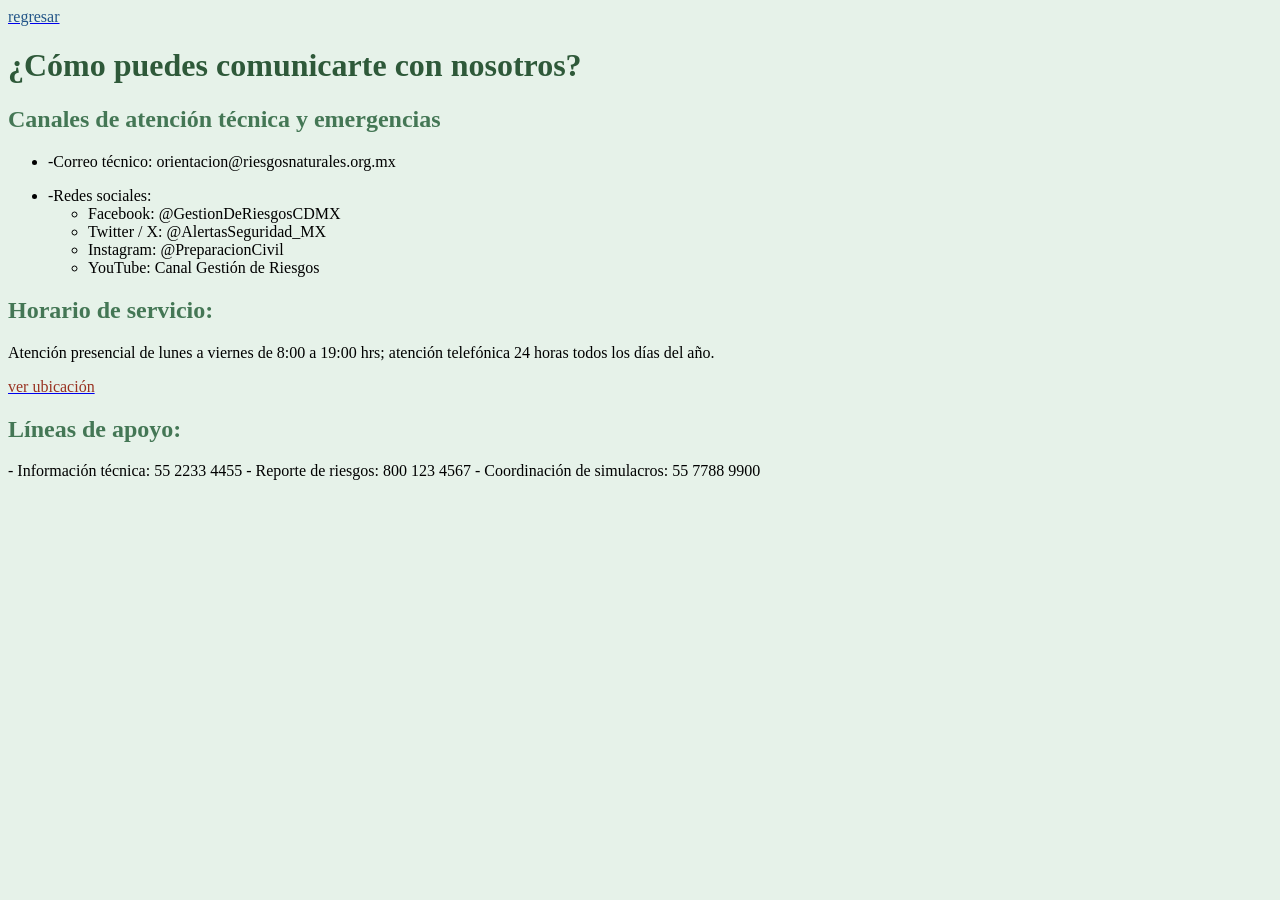
<file: img/contactanos2.html>
<!DOCTYPE html>
<html lang="es">
<head>
  <meta http-equiv="CONTENT-TYPE" content="text/html; charset=UTF-8">
  <title>contáctanos</title>
  <style>
  body{background-color:#E6F2E9;}
  h1{color:#2E5939;}
  h2{color:#447755;}
  p2{color:#225588;}
  p3{color:#993322;}
  </style>
</head>
<header><a href="https://angelgarcia134690-gif.github.io/desastres-naturales.prevencion/"><p2>regresar</p2></a></header>
<body>
  <h1>¿Cómo puedes comunicarte con nosotros?</h1>
  <h2>Canales de atención técnica y emergencias</h2>
<ul><p><li>-Correo técnico: orientacion@riesgosnaturales.org.mx</li></p>
  <p><li>-Redes sociales:</li>
      <ul>
        <li>Facebook: @GestionDeRiesgosCDMX</li>
        <li>Twitter / X: @AlertasSeguridad_MX</li>
        <li>Instagram: @PreparacionCivil</li>
        <li>YouTube: Canal Gestión de Riesgos</li>
      </ul>
  </p></ul>  

  <h2>Horario de servicio:</h2> 
  <p>Atención presencial de lunes a viernes de 8:00 a 19:00 hrs; atención telefónica 24 horas todos los días del año.</p>
<a href="ubicanos.html"><p3>ver ubicación</p3></a>

<h2>Líneas de apoyo:</h2> 
  - Información técnica: 55 2233 4455  
  - Reporte de riesgos: 800 123 4567  
  - Coordinación de simulacros: 55 7788 9900  
</body>
</html>
</file>
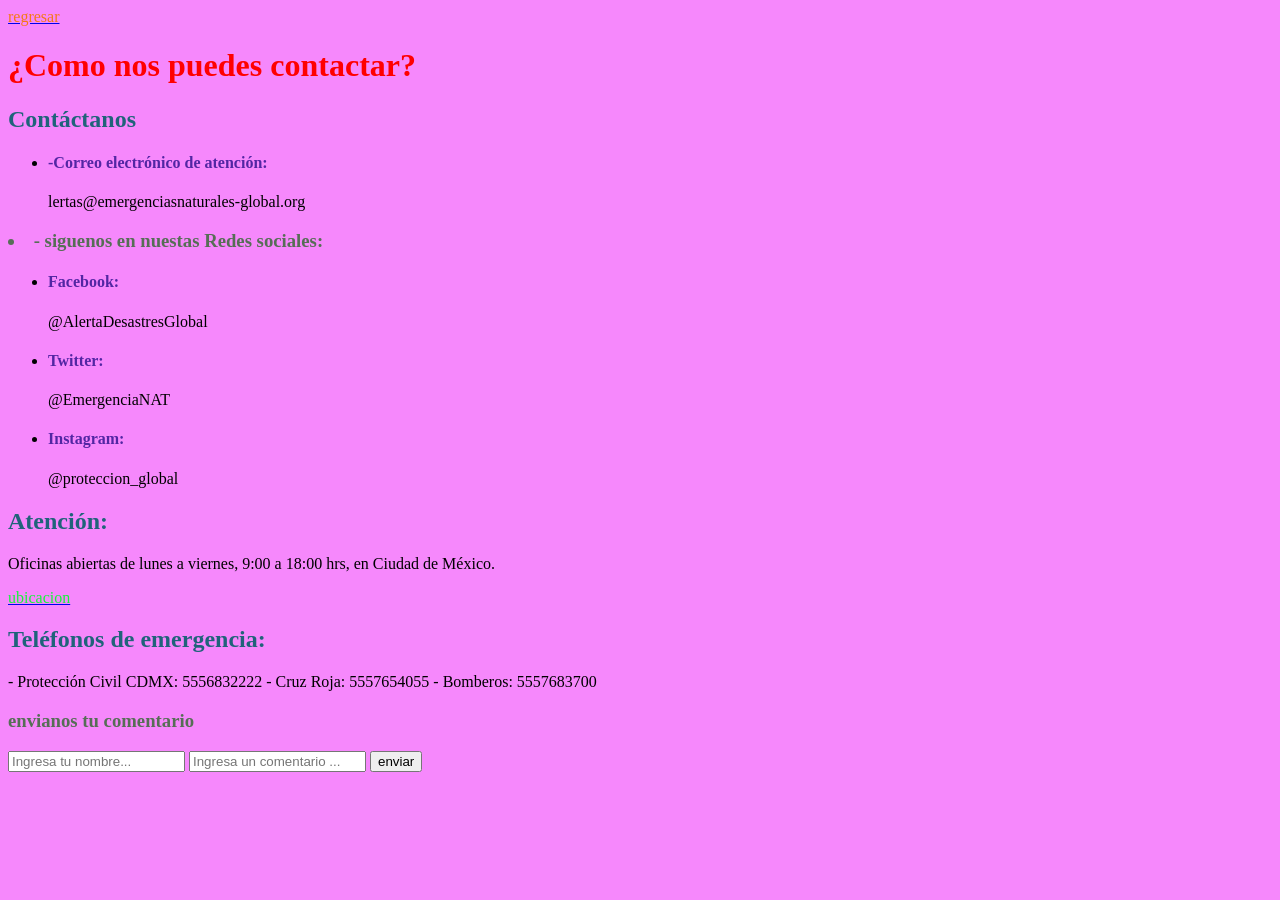
<file: img/contáctanos.html>
<!DOCTYPE html>
<html lang="es">
<head>
  <meta http-equiv="CONTENT-TYPE" content="text/html; charset=UTF-8">
  <title>contactanos</title>
  <style>
  body{background-color:#F688FC}
  p2{color:white;}
  h1{color:red;}
  h2{color:#20637A;}
  p2{color:#F57716;}
  p3{color:#16F53B;}
  h3{color:#566E56;}
  h4{color:#5226A3;}
  </style>
</head>
<header><a href="https://angelgarcia134690-gif.github.io/desastres-naturales.prevencion/"><p2>regresar</p2></a></header>
<body>
  <h1>
 ¿Como nos puedes contactar?
  </h1>
  <h2>Contáctanos</h2>
<ul><p><li><h4>-Correo electrónico de atención:</h4>lertas@emergenciasnaturales-global.org </li></p></ul>
  <h3><p><li>- siguenos en nuestas Redes sociales:</li></p></h3>
<ul><p><li><h4>Facebook:</h4>@AlertaDesastresGlobal</p></li>
  <p><li><h4>Twitter:</h4>@EmergenciaNAT</li></p>
  <p><li><h4>Instagram:</h4>@proteccion_global</li></p></ul>  

  <h2>Atención:</h2> Oficinas abiertas de lunes a viernes, 9:00 a 18:00 hrs, en Ciudad de México.</p>
<a href="ubicanos.html"><p3>ubicacion</p3></a>
<h2>Teléfonos de emergencia:</h2> 
  - Protección Civil CDMX: 5556832222  
  - Cruz Roja: 5557654055  
  - Bomberos: 5557683700  
  <section class="suscripcion">
    <div class="contenedor">
        <h3>envianos tu comentario</h3>
        <form action="https://formspree.io/f/xwvdvwag" method="post">
            <input type="text" name="nombre" placeholder="Ingresa tu nombre..." required>
              <input type="text" name="comentario" placeholder="Ingresa un comentario ..." required>
            <input type="submit" name="valor" value="enviar">
        </form>
    </div>
</section> <!-- FIN SUSCRIPCIÓN -->
</body>
</html>
</file>
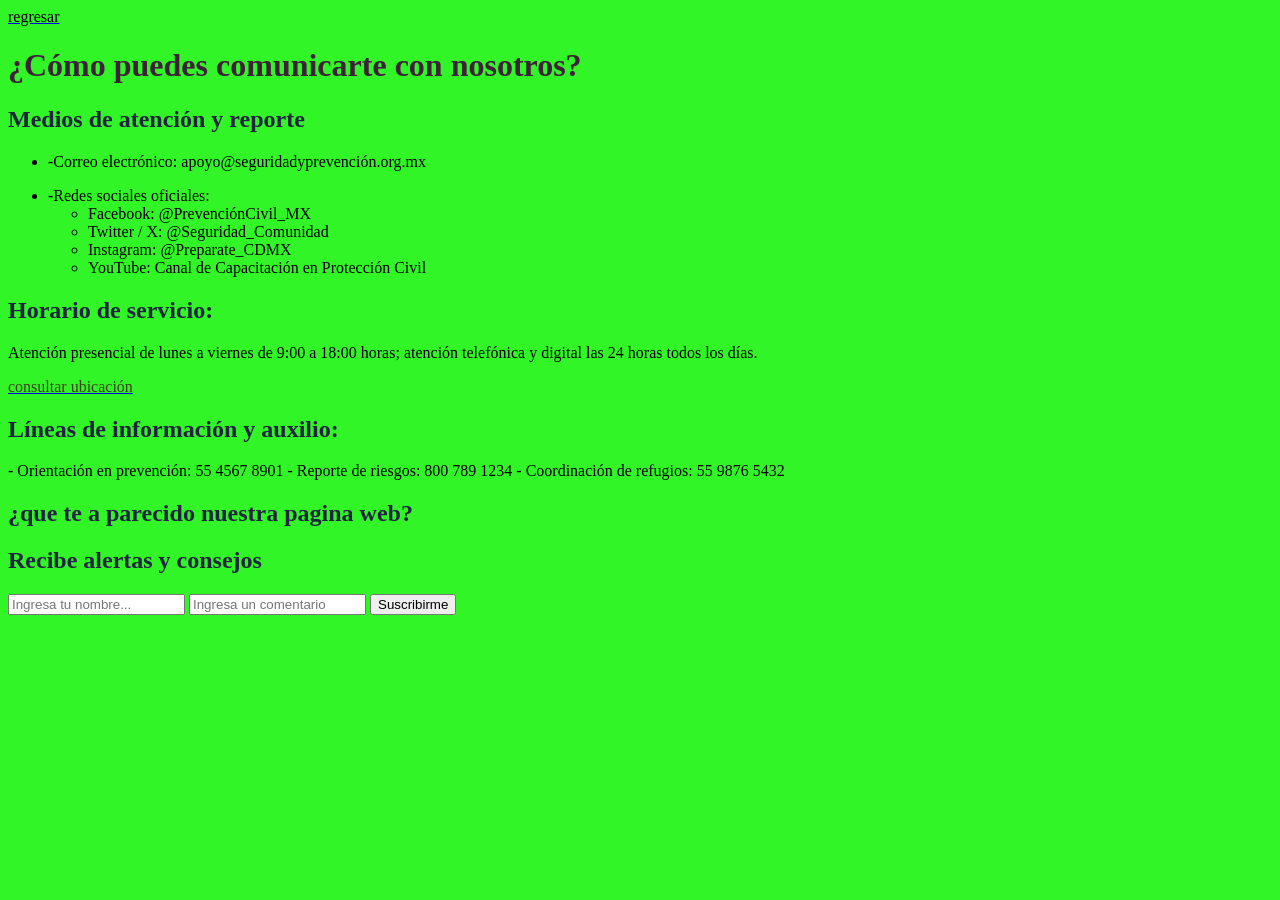
<file: img/contáctanos1.html>
<!DOCTYPE html>
<html lang="es">
<head>
  <meta http-equiv="CONTENT-TYPE" content="text/html; charset=UTF-8">
  <title>contáctanos</title>
  <style>
  body{background-color:#31F527;}
  h1{color:#401F3A;}
  h2{color:#1F2240;}
  p2{color:black;}
  p3{color:#403F1F;}
  </style>
</head>
<header><a href="https://angelgarcia134690-gif.github.io/desastres-naturales.prevencion/"><p2>regresar</p2></a></header>
<body>
  <h1>¿Cómo puedes comunicarte con nosotros?</h1>
  <h2>Medios de atención y reporte</h2>
<ul><p><li>-Correo electrónico: apoyo@seguridadyprevención.org.mx</li></p>
  <p><li>-Redes sociales oficiales:</li>
      <ul>
        <li>Facebook: @PrevenciónCivil_MX</li>
        <li>Twitter / X: @Seguridad_Comunidad</li>
        <li>Instagram: @Preparate_CDMX</li>
        <li>YouTube: Canal de Capacitación en Protección Civil</li>
      </ul>
  </p></ul>  

  <h2>Horario de servicio:</h2> 
  <p>Atención presencial de lunes a viernes de 9:00 a 18:00 horas; atención telefónica y digital las 24 horas todos los días.</p>
<a href="ubicanos.html"><p3>consultar ubicación</p3></a>

<h2>Líneas de información y auxilio:</h2> 
  - Orientación en prevención: 55 4567 8901  
  - Reporte de riesgos: 800 789 1234  
  - Coordinación de refugios: 55 9876 5432  
  <h2>¿que te a parecido nuestra pagina web?</h2>
  <section class="suscripcion">
    <div class="contenedor">
        <h2>Recibe alertas y consejos</h2>
        <form action="https://formspree.io/f/xwvdvwag" method="post">
            <input type="text" name="nombre" placeholder="Ingresa tu nombre..." required>
            <input type="texto" name="comentario" placeholder="Ingresa un comentario" required>
            <input type="submit" name="valor" value="Suscribirme">
        </form>
    </div>
</section> 
</body>
</html>
</file>
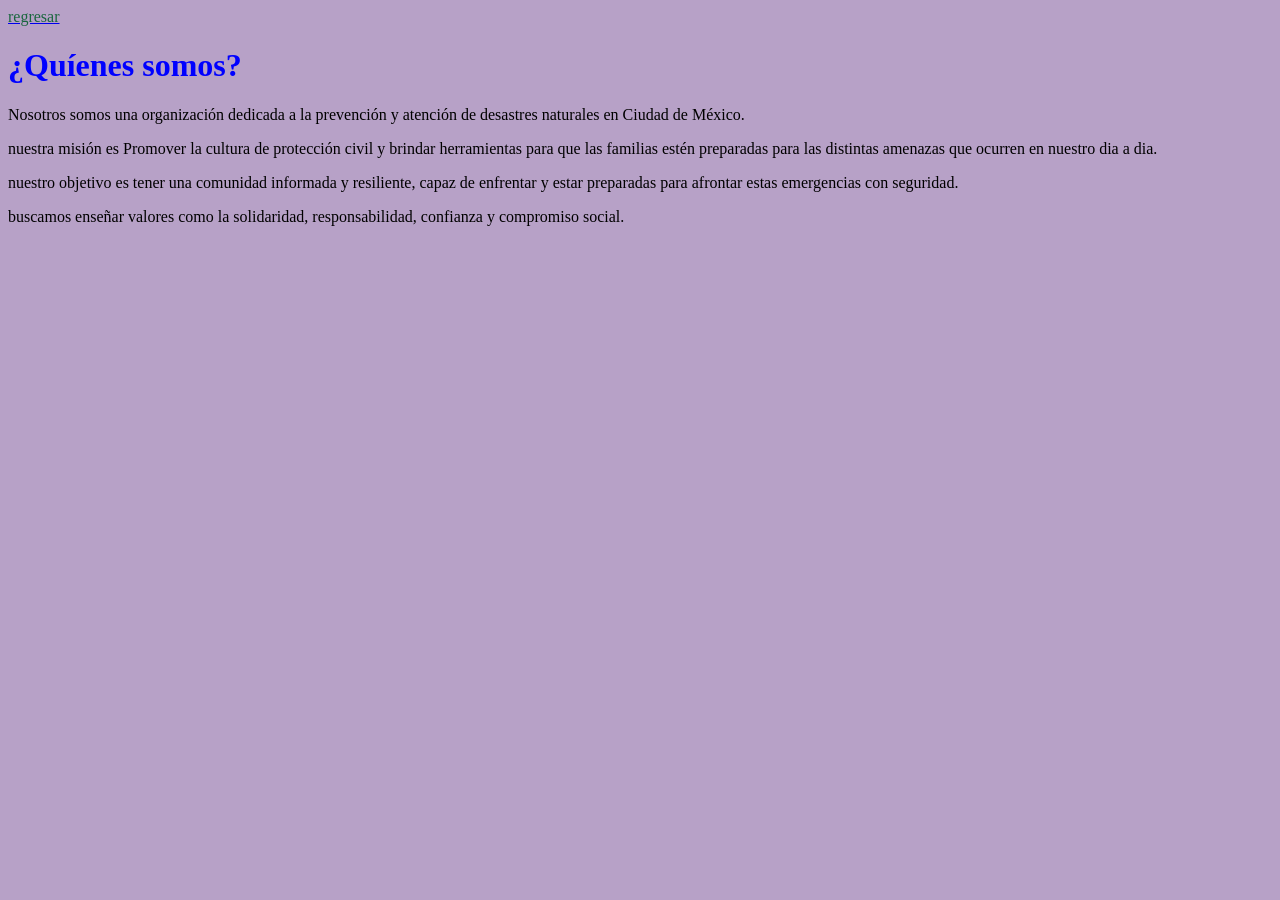
<file: img/nosotros.html>
<!DOCTYPE html>
<html lang="es">
<head>
  <meta http-equiv="CONTENT-TYPE" content="text/html; charset=UTF-8">
  <title>QUIENES SOMOS</title>
  <style>
  body{background-color:#B7A1C7}
  p2{color:black;}
  h1{color:blue;}
  p3{color:#19663E;}
  </style>
</head>
<header><a href="https://angelgarcia134690-gif.github.io/desastres-naturales.prevencion/"><p3>regresar</p3></a></header></p3>
<body>
  <h1>¿Quíenes somos?</h1>
  <p2><p>Nosotros somos una organización dedicada a la prevención y atención de desastres naturales en Ciudad de México. </p>
  <p>nuestra misión es Promover la cultura de protección civil y brindar herramientas para que las familias estén preparadas para las distintas amenazas que ocurren en nuestro dia a dia. </p> 
  <p>nuestro objetivo es tener una comunidad informada y resiliente, capaz de enfrentar y estar preparadas para afrontar estas emergencias con seguridad.</p>
  <p>buscamos enseñar valores como la solidaridad, responsabilidad, confianza y compromiso social.</p></p2>
</body>
</html>
</file>
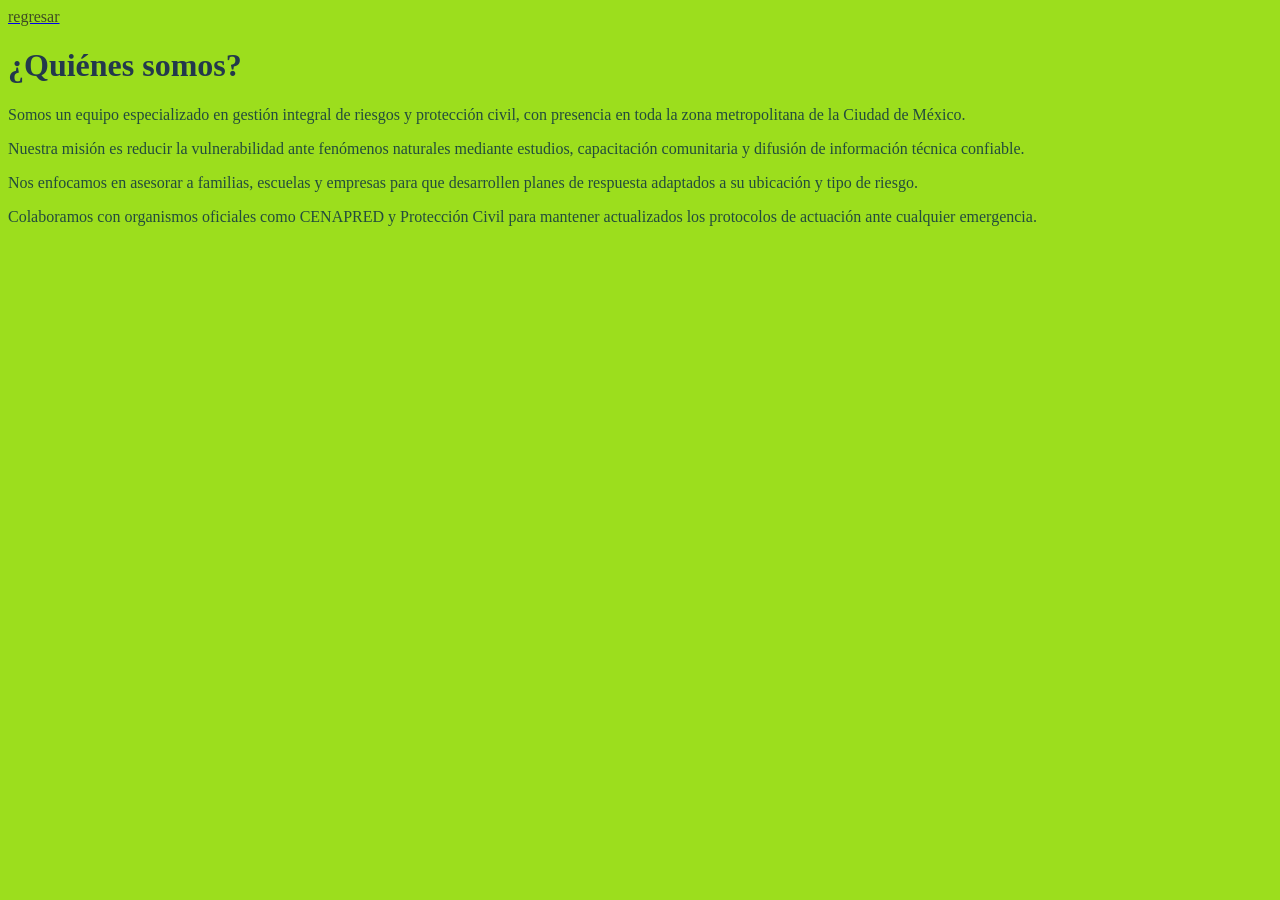
<file: img/nosotros1.html>
<!DOCTYPE html>
<html lang="es">
<head>
  <meta http-equiv="CONTENT-TYPE" content="text/html; charset=UTF-8">
  <title>QUIENES SOMOS</title>
  <style>
  body{background-color:#9CDE1D;}
  p2{color:#234C3C;}
  h1{color:#23394C;}
  p3{color:#3E4C23;}
  </style>
</head>
<header><a href="https://angelgarcia134690-gif.github.io/desastres-naturales.prevencion/"><p3>regresar</p3></a></header>
<body>
  <h1>¿Quiénes somos?</h1>
  <p2>
    <p>Somos un equipo especializado en gestión integral de riesgos y protección civil, con presencia en toda la zona metropolitana de la Ciudad de México.</p>
    <p>Nuestra misión es reducir la vulnerabilidad ante fenómenos naturales mediante estudios, capacitación comunitaria y difusión de información técnica confiable.</p>
    <p>Nos enfocamos en asesorar a familias, escuelas y empresas para que desarrollen planes de respuesta adaptados a su ubicación y tipo de riesgo.</p>
    <p>Colaboramos con organismos oficiales como CENAPRED y Protección Civil para mantener actualizados los protocolos de actuación ante cualquier emergencia.</p>
  </p2>
</body>
</html>
</file>
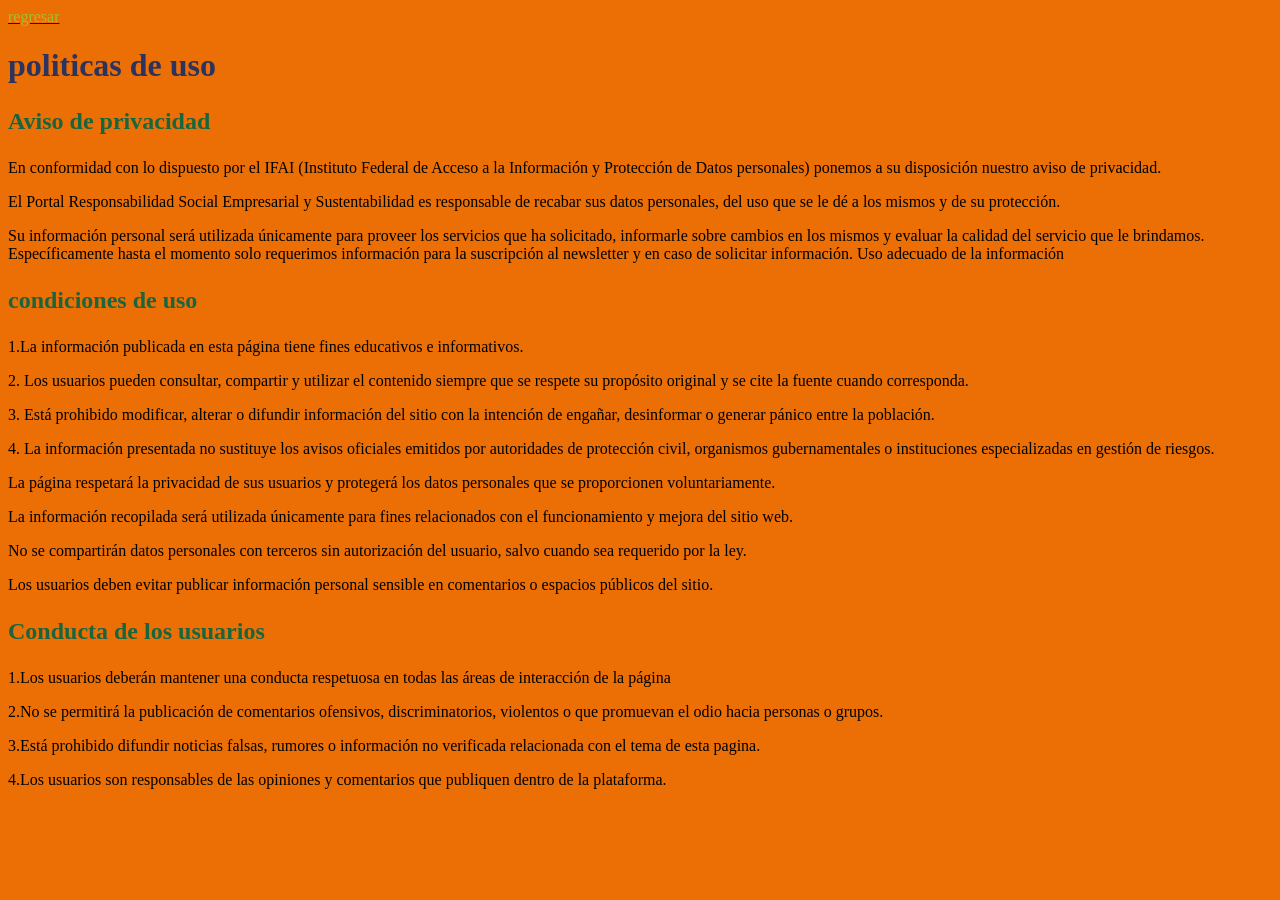
<file: img/politicas de privacidad.html>
<!DOCTYPE html>
<html lang="es">
<head>
    <meta charset="utf-8">
    <meta name="viewport" content="width=device-width, initial-scale=1">
    <title>POLITICAS DE PRIVACIDAD</title>
<style>
  body{background-color:#EB6F05}
  p2{color:black;}
  h1{color:#2B335E;}
  h2{color:#19663E;}
  p3{color:#A7BD31;}
  </style>
</head>
<header><a href="https://angelgarcia134690-gif.github.io/desastres-naturales.prevencion/"><p3>regresar</p3></a></header></p3>
<body>
<h1>politicas de uso</h1>
<h2><p>Aviso de privacidad</p></h2>
<p2><p>En conformidad con lo dispuesto por el IFAI (Instituto Federal de Acceso a la Información y Protección de Datos personales) ponemos a su disposición nuestro aviso de privacidad.</p>

<p>El Portal Responsabilidad Social Empresarial y Sustentabilidad es responsable de recabar sus datos personales, del uso que se le dé a los mismos y de su protección.</p>

<p>Su información personal será utilizada únicamente para proveer los servicios que ha solicitado, informarle sobre cambios en los mismos y evaluar la calidad del servicio que le brindamos. Específicamente hasta el momento solo requerimos información para la suscripción al newsletter y en caso de solicitar información.
Uso adecuado de la información</p></p2>
<h2><p>condiciones de uso</p></h2>
<p2><p>1.La información publicada en esta página tiene fines educativos e informativos.

<p>2. Los usuarios pueden consultar, compartir y utilizar el contenido siempre que se respete su propósito original y se cite la fuente cuando corresponda.

<p>3. Está prohibido modificar, alterar o difundir información del sitio con la intención de engañar, desinformar o generar pánico entre la población.

<p>4. La información presentada no sustituye los avisos oficiales emitidos por autoridades de protección civil, organismos gubernamentales o instituciones especializadas en gestión de riesgos.</p>
<p> La página respetará la privacidad de sus usuarios y protegerá los datos personales que se proporcionen voluntariamente.</p>

 <p>La información recopilada será utilizada únicamente para fines relacionados con el funcionamiento y mejora del sitio web.</p>

<p>No se compartirán datos personales con terceros sin autorización del usuario, salvo cuando sea requerido por la ley.</p>

<p>Los usuarios deben evitar publicar información personal sensible en comentarios o espacios públicos del sitio.</p></p2>

<h2><p>Conducta de los usuarios</p></h2>

<p2><p>1.Los usuarios deberán mantener una conducta respetuosa en todas las áreas de interacción de la página</p>

<p>2.No se permitirá la publicación de comentarios ofensivos, discriminatorios, violentos o que promuevan el odio hacia personas o grupos.</p>

<p>3.Está prohibido difundir noticias falsas, rumores o información no verificada relacionada con el tema de esta pagina.</p>

<p>4.Los usuarios son responsables de las opiniones y comentarios que publiquen dentro de la plataforma.</p></p2>

</body>
</html>
</file>
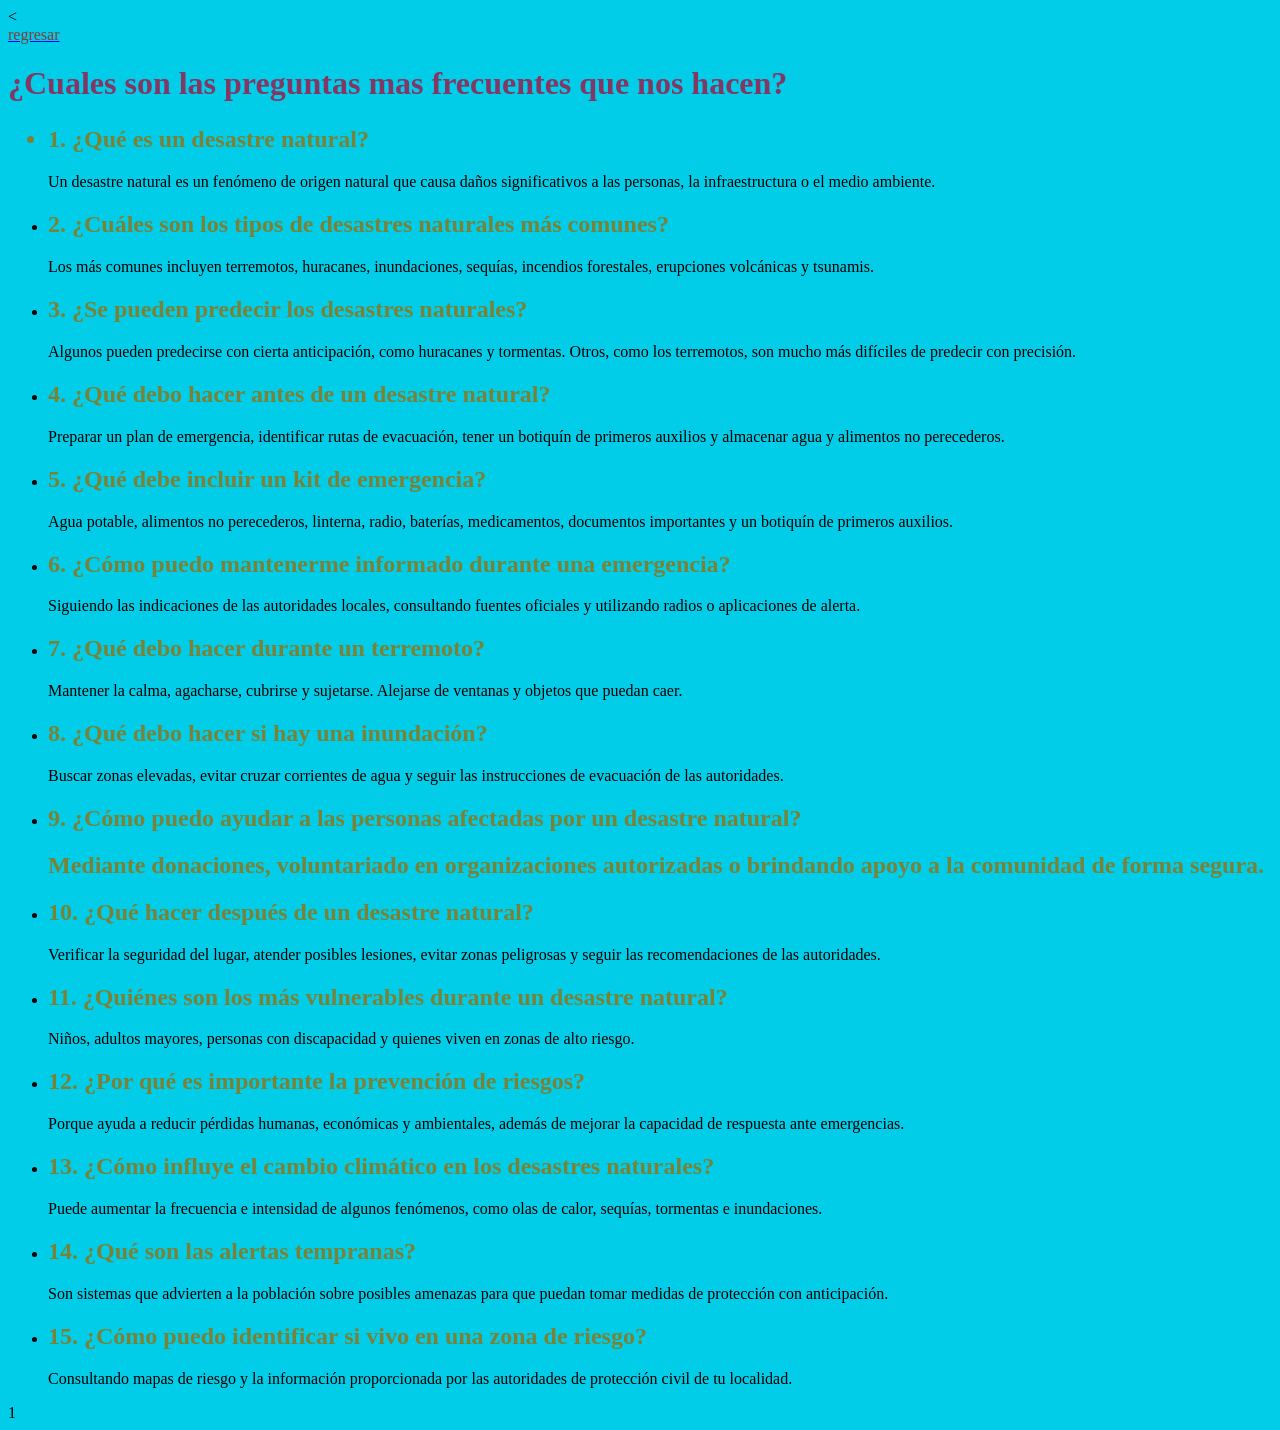
<file: img/preguntas frecuentes.html>
<<!DOCTYPE html>
<html lang="es">
<head>
	<meta charset="utf-8">
	<meta name="viewport" content="width=device-width, initial-scale=1">
	<title>PREGUNTAS FRECUENTES</title>
	<style>
  body{background-color:#02CDE8}
  p2{color:black;}
  h1{color:#823764;}
  h2{color:#798237;}
  p3{color:#823B37;}
  </style>
</head>
<header><a href="https://angelgarcia134690-gif.github.io/desastres-naturales.prevencion/"><p3>regresar</p3></a></header></p3>
<body>
	<H1>¿Cuales son las preguntas mas frecuentes que nos hacen?</H1>
<p2><ul><h2><p><li>1. ¿Qué es un desastre natural?</h2>
Un desastre natural es un fenómeno de origen natural que causa daños significativos a las personas, la infraestructura o el medio ambiente.</li></p>
<p><li><h2>2. ¿Cuáles son los tipos de desastres naturales más comunes?</h2>
Los más comunes incluyen terremotos, huracanes, inundaciones, sequías, incendios forestales, erupciones volcánicas y tsunamis.</li></p>
<p><li>
<h2>3. ¿Se pueden predecir los desastres naturales?</h2>
Algunos pueden predecirse con cierta anticipación, como huracanes y tormentas. Otros, como los terremotos, son mucho más difíciles de predecir con precisión.</li></p>
<p><li><h2>4. ¿Qué debo hacer antes de un desastre natural?</h2>
Preparar un plan de emergencia, identificar rutas de evacuación, tener un botiquín de primeros auxilios y almacenar agua y alimentos no perecederos.
</li></p>
<p><li><h2>5. ¿Qué debe incluir un kit de emergencia?</h2>
Agua potable, alimentos no perecederos, linterna, radio, baterías, medicamentos, documentos importantes y un botiquín de primeros auxilios.</li></p>
<p><li><h2>6. ¿Cómo puedo mantenerme informado durante una emergencia?</h2>
Siguiendo las indicaciones de las autoridades locales, consultando fuentes oficiales y utilizando radios o aplicaciones de alerta.
</li></p>
<p><li><h2>7. ¿Qué debo hacer durante un terremoto?</h2>
Mantener la calma, agacharse, cubrirse y sujetarse. Alejarse de ventanas y objetos que puedan caer.
</li></p>
<p><li><h2>8. ¿Qué debo hacer si hay una inundación?</h2>
Buscar zonas elevadas, evitar cruzar corrientes de agua y seguir las instrucciones de evacuación de las autoridades.</li></p>
<p><li><h2>9. ¿Cómo puedo ayudar a las personas afectadas por un desastre natural?<h2>
Mediante donaciones, voluntariado en organizaciones autorizadas o brindando apoyo a la comunidad de forma segura.
</li></p>
<p><li><h2>10. ¿Qué hacer después de un desastre natural?</h2>
Verificar la seguridad del lugar, atender posibles lesiones, evitar zonas peligrosas y seguir las recomendaciones de las autoridades.</li></p>
<p><li><h2>11. ¿Quiénes son los más vulnerables durante un desastre natural?</h2>
Niños, adultos mayores, personas con discapacidad y quienes viven en zonas de alto riesgo.</li></p>
<p><li><h2>12. ¿Por qué es importante la prevención de riesgos?</h2>
Porque ayuda a reducir pérdidas humanas, económicas y ambientales, además de mejorar la capacidad de respuesta ante emergencias.
</li></p>
<p><li><h2>13. ¿Cómo influye el cambio climático en los desastres naturales?</h2>
Puede aumentar la frecuencia e intensidad de algunos fenómenos, como olas de calor, sequías, tormentas e inundaciones.
</li></p>
<p><li><h2>14. ¿Qué son las alertas tempranas?</h2>
Son sistemas que advierten a la población sobre posibles amenazas para que puedan tomar medidas de protección con anticipación.
</li></p>
<p><li><h2>15. ¿Cómo puedo identificar si vivo en una zona de riesgo?</h2>
Consultando mapas de riesgo y la información proporcionada por las autoridades de protección civil de tu localidad.</li></p></ul></p2>
</body>
</html>




1
</file>
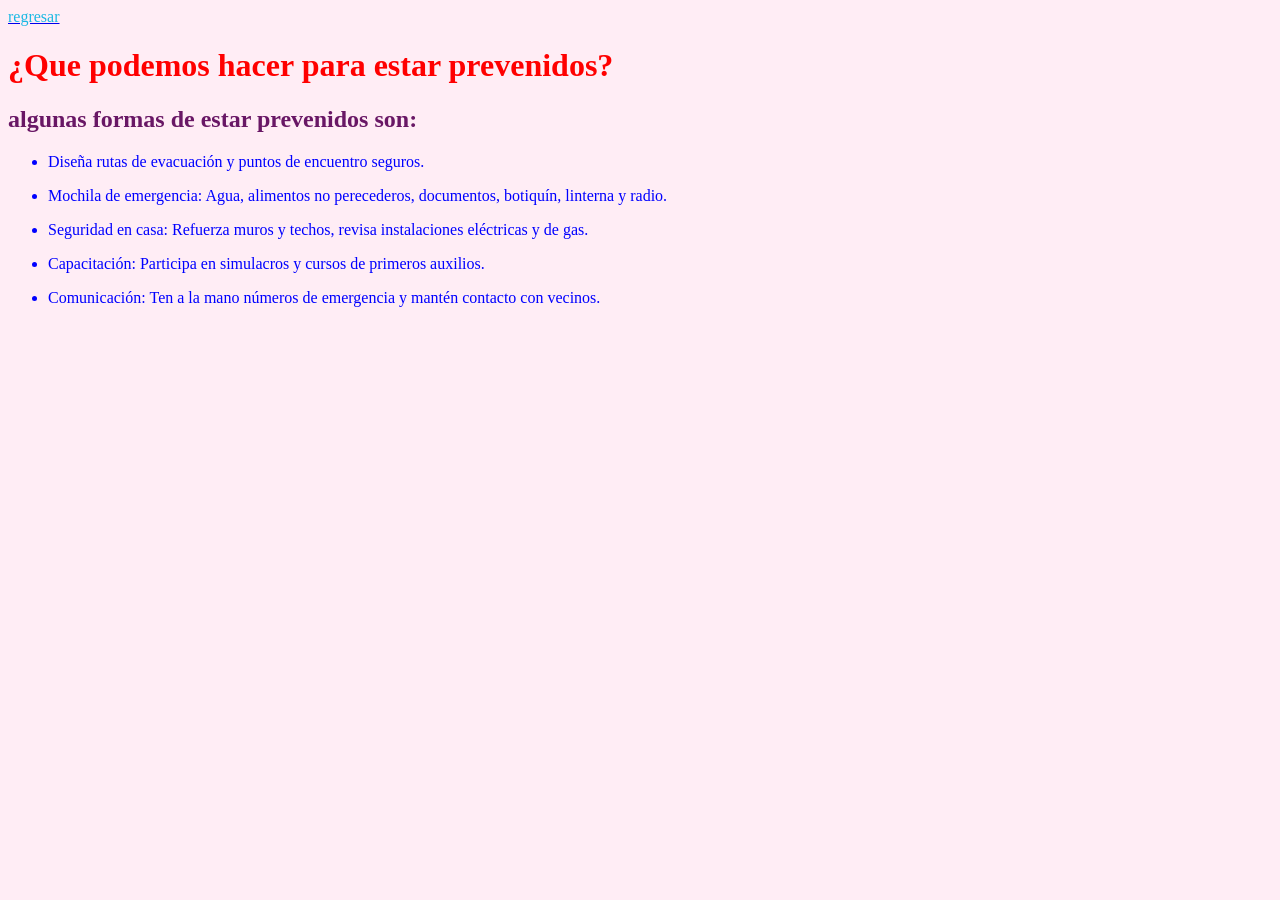
<file: img/prev.html>
<!DOCTYPE html>
<html lang="es">
<head>
  <meta http-equiv="CONTENT-TYPE" content="text/html; charset=UTF-8">
  <title>prevencion!</title>
  <style>
  body{background-color:#FFEDF5}
  p2{color:blue;}
  h1{color:red;}
  h2{color:#691765;}
  p3{color:#1BB8E3;}
  </style>
</head>
<header><a href="https://angelgarcia134690-gif.github.io/desastres-naturales.prevencion/"><p3>regresar</p3></a></header>
<body>
  <h1>¿Que podemos hacer para estar prevenidos?</h1>
  <h2>algunas formas de estar prevenidos son:</h2>
  <p2><ul><p><li>Diseña rutas de evacuación y puntos de encuentro seguros.</li></p> 
    <p><li>Mochila de emergencia: Agua, alimentos no perecederos, documentos, botiquín, linterna y radio.</li></p>  
    <p><li>Seguridad en casa: Refuerza muros y techos, revisa instalaciones eléctricas y de gas.</li></p>
    <p><li>Capacitación: Participa en simulacros y cursos de primeros auxilios.</li></p> 
    <p><li>Comunicación: Ten a la mano números de emergencia y mantén contacto con vecinos.</li></p></ul></p2>
</body>
</html>
</file>
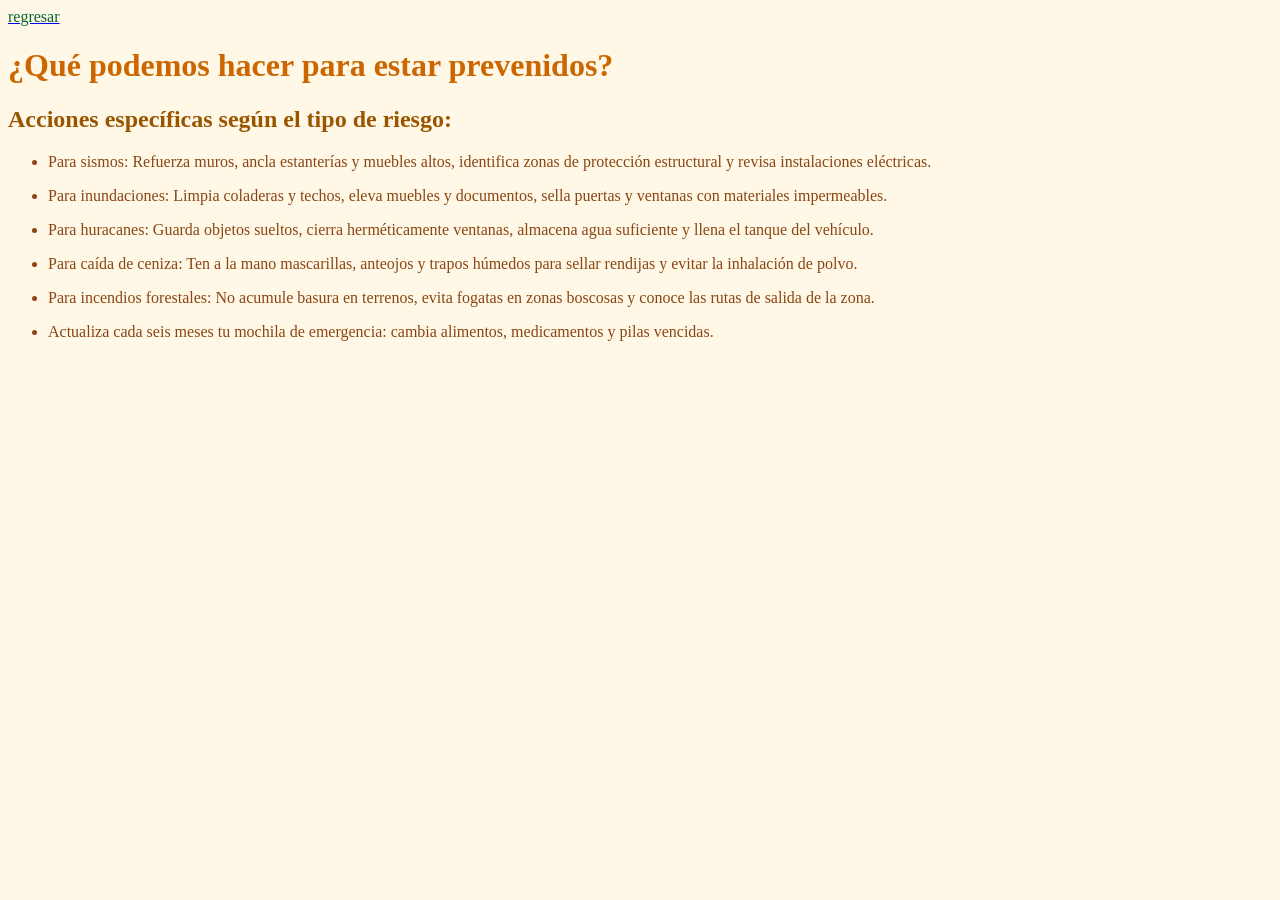
<file: img/prev1.html>
<!DOCTYPE html>
<html lang="es">
<head>
  <meta http-equiv="CONTENT-TYPE" content="text/html; charset=UTF-8">
  <title>prevencion!</title>
  <style>
  body{background-color:#FFF8E6;}
  p2{color:#8B4513;}
  h1{color:#CC6600;}
  h2{color:#995500;}
  p3{color:#006633;}
  </style>
</head>
<header><a href="https://angelgarcia134690-gif.github.io/desastres-naturales.prevencion/"><p3>regresar</p3></a></header>
<body>
  <h1>¿Qué podemos hacer para estar prevenidos?</h1>
  <h2>Acciones específicas según el tipo de riesgo:</h2>
  <p2><ul>
    <p><li>Para sismos: Refuerza muros, ancla estanterías y muebles altos, identifica zonas de protección estructural y revisa instalaciones eléctricas.</li></p>
    <p><li>Para inundaciones: Limpia coladeras y techos, eleva muebles y documentos, sella puertas y ventanas con materiales impermeables.</li></p>
    <p><li>Para huracanes: Guarda objetos sueltos, cierra herméticamente ventanas, almacena agua suficiente y llena el tanque del vehículo.</li></p>
    <p><li>Para caída de ceniza: Ten a la mano mascarillas, anteojos y trapos húmedos para sellar rendijas y evitar la inhalación de polvo.</li></p>
    <p><li>Para incendios forestales: No acumule basura en terrenos, evita fogatas en zonas boscosas y conoce las rutas de salida de la zona.</li></p>
    <p><li>Actualiza cada seis meses tu mochila de emergencia: cambia alimentos, medicamentos y pilas vencidas.</li></p>
  </ul></p2>
</body>
</html>
</file>
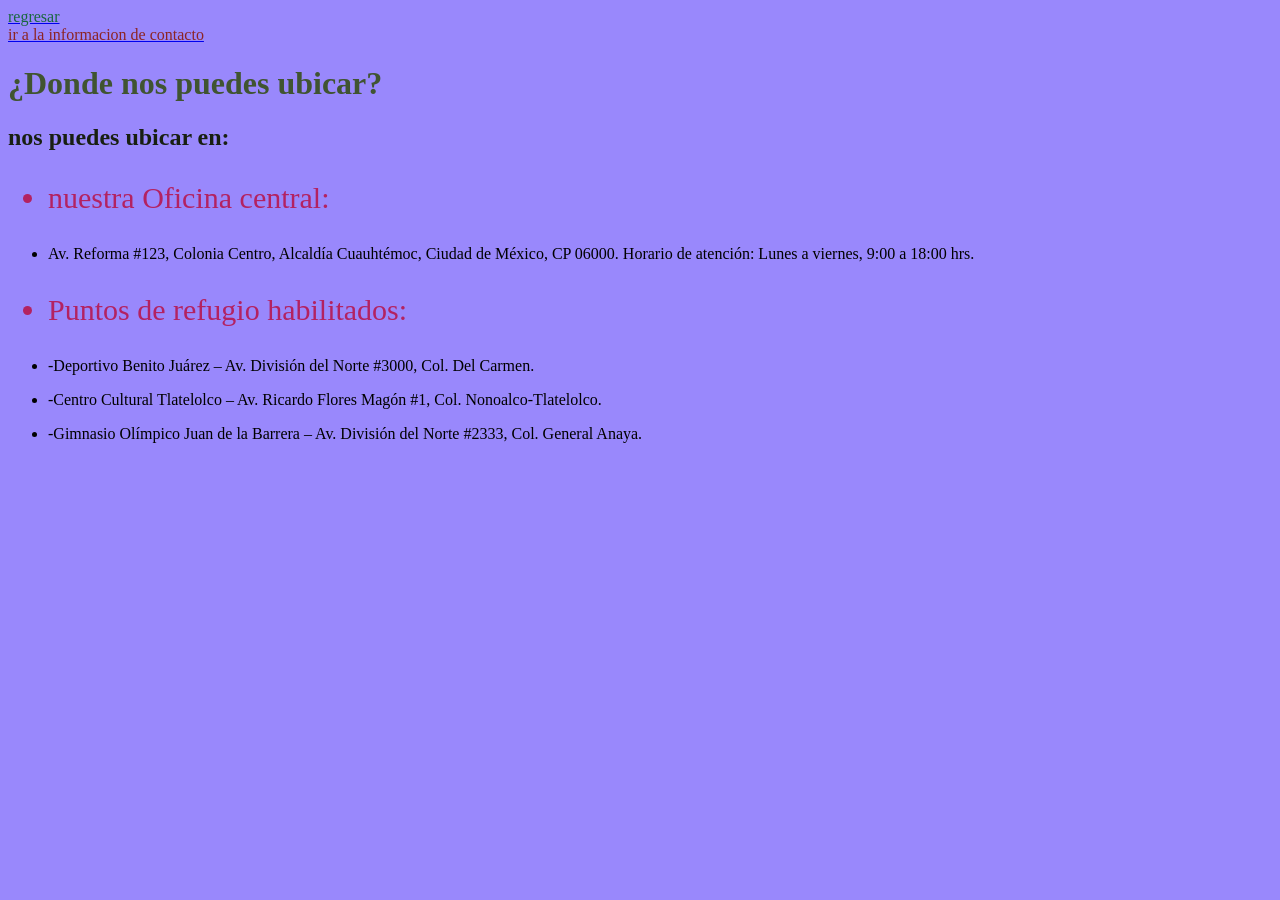
<file: img/ubicanos.html>
<!DOCTYPE html>
<html lang="es">
<head>
  <meta http-equiv="CONTENT-TYPE" content="text/html; charset=UTF-8">
  <title>UBICANOS</title>
  <style>
  body{background-color:#9988FC;}
  h1{color:#405431;}
  h2{color:#181F11;}
  p2{font-size:30px; color:#B32261}
  p4{font-size:30px;color:#B32261}
  p6{color:#19663E;}
  p7{color:#8C2424;}
  </style>
</head>
<header><a href="https://angelgarcia134690-gif.github.io/desastres-naturales.prevencion/"><p6>regresar</p6></a><br>
  <a href="contáctanos.html"><p7>ir a la informacion de contacto</p7></a>
</header>
<body>
  <h1>
 ¿Donde nos puedes ubicar?
  </h1>
  <h2>nos puedes ubicar en:</h2>
  <p2><ul><p><li>
  nuestra Oficina central:</li></p></ul></p2>
  <p3><ul><p><li>Av. Reforma #123, Colonia Centro, Alcaldía Cuauhtémoc, Ciudad de México, CP 06000.  
  Horario de atención: Lunes a viernes, 9:00 a 18:00 hrs.</li></p></ul></p3>
  <p4><ul><p><li>Puntos de refugio habilitados: </li></p></ul></p4>
  <p5><ul><p><li>-Deportivo Benito Juárez – Av. División del Norte #3000, Col. Del Carmen.</li></p> 
    <p><li>-Centro Cultural Tlatelolco – Av. Ricardo Flores Magón #1, Col. Nonoalco-Tlatelolco.</li></p> 
    <p><li>-Gimnasio Olímpico Juan de la Barrera – Av. División del Norte #2333, Col. General Anaya.</li></p></lu></p5>  

</body>
</html>
</file>
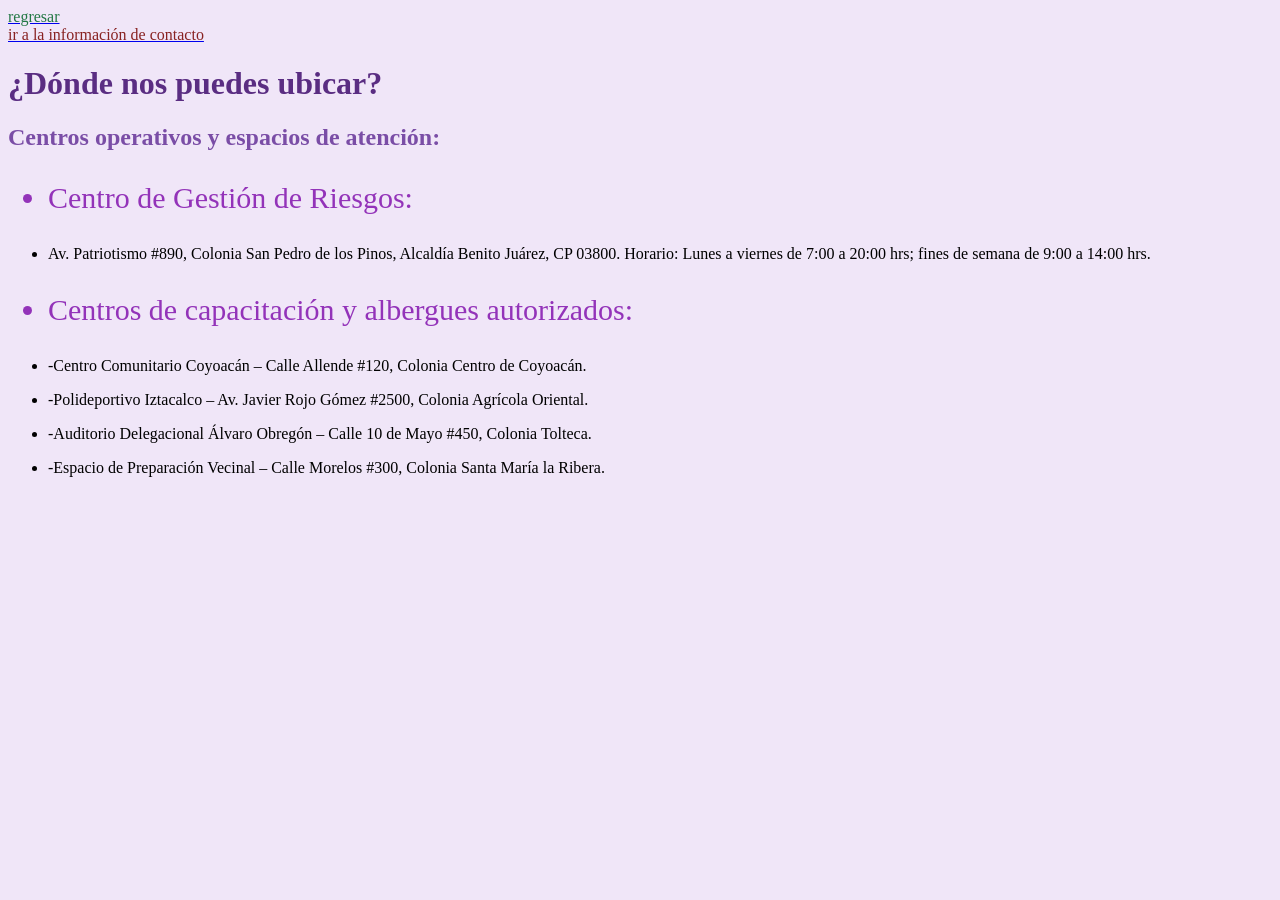
<file: img/ubicanos1.html>
<!DOCTYPE html>
<html lang="es">
<head>
  <meta http-equiv="CONTENT-TYPE" content="text/html; charset=UTF-8">
  <title>UBICANOS</title>
  <style>
  body{background-color:#F0E6F8;}
  h1{color:#5A2D82;}
  h2{color:#7A4DA6;}
  p2{font-size:30px; color:#9333B9;}
  p4{font-size:30px; color:#9333B9;}
  p6{color:#227744;}
  p7{color:#882222;}
  </style>
</head>
<header><a href="https://angelgarcia134690-gif.github.io/desastres-naturales.prevencion/"><p6>regresar</p6></a><br>
  <a href="contáctanos.html"><p7>ir a la información de contacto</p7></a>
</header>
<body>
  <h1>¿Dónde nos puedes ubicar?</h1>
  <h2>Centros operativos y espacios de atención:</h2>
  <p2><ul><p><li>
  Centro de Gestión de Riesgos:</li></p></ul></p2>
  <p3><ul><p><li>Av. Patriotismo #890, Colonia San Pedro de los Pinos, Alcaldía Benito Juárez, CP 03800.  
  Horario: Lunes a viernes de 7:00 a 20:00 hrs; fines de semana de 9:00 a 14:00 hrs.</li></p></ul></p3>
  <p4><ul><p><li>Centros de capacitación y albergues autorizados:</li></p></ul></p4>
  <p5><ul>
    <p><li>-Centro Comunitario Coyoacán – Calle Allende #120, Colonia Centro de Coyoacán.</li></p> 
    <p><li>-Polideportivo Iztacalco – Av. Javier Rojo Gómez #2500, Colonia Agrícola Oriental.</li></p> 
    <p><li>-Auditorio Delegacional Álvaro Obregón – Calle 10 de Mayo #450, Colonia Tolteca.</li></p>
    <p><li>-Espacio de Preparación Vecinal – Calle Morelos #300, Colonia Santa María la Ribera.</li></p>
  </ul></p5>
</body>
</html>
</file>
